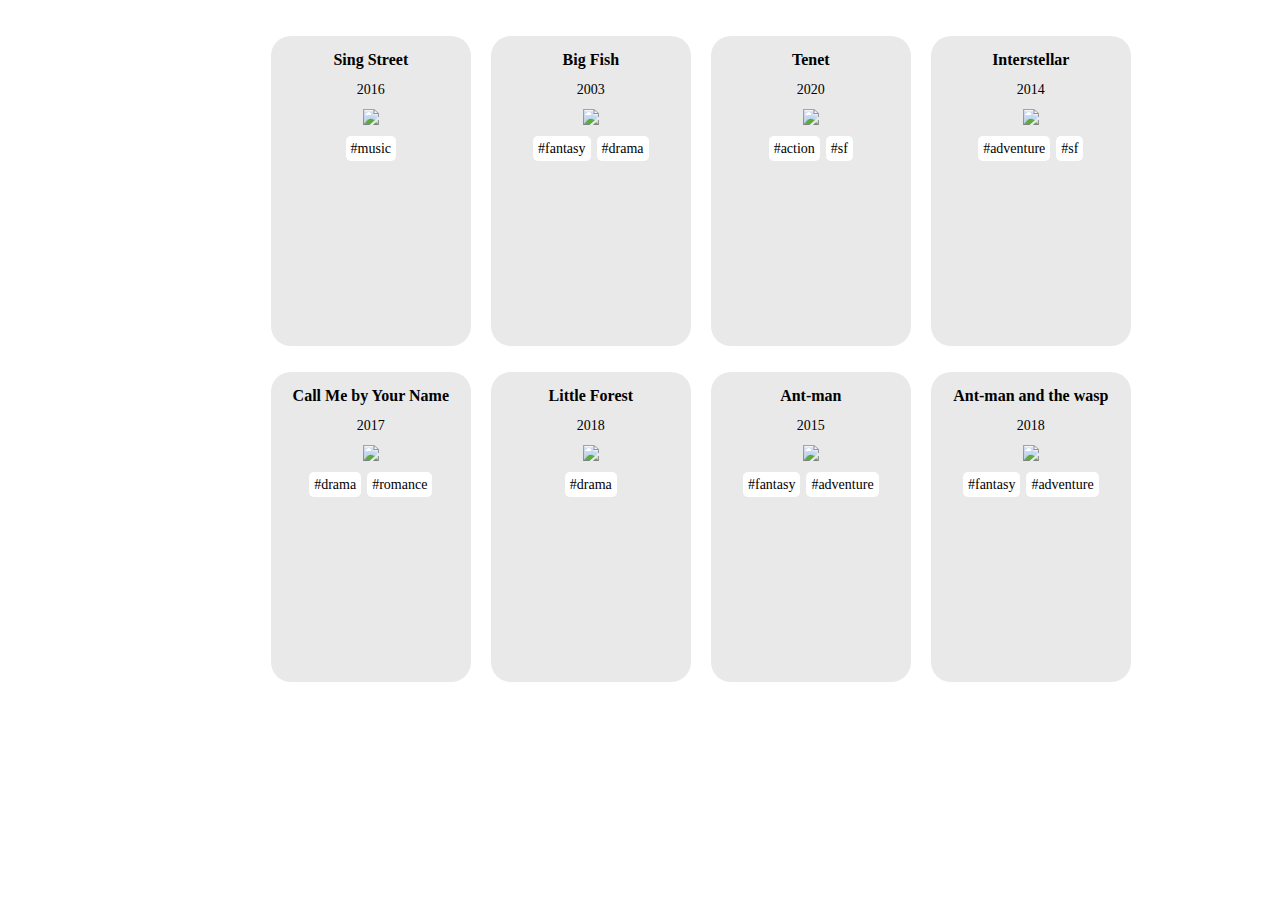
<file: cardComponent2/index.html>
<!DOCTYPE html>
<html lang="en">
  <head>
    <meta charset="UTF-8" />
    <meta http-equiv="X-UA-Compatible" content="IE=edge" />
    <meta name="viewport" content="width=device-width, initial-scale=1.0" />
    <title>Web Components Example2</title>
    <style>
      #card-container {
        width: 60%;
        display: grid;
        grid-template-columns: 1fr 1fr 1fr 1fr;
        margin: 0 auto;
        margin-top: 20px;
      }
    </style>
  </head>
  <body>
    <div id="card-container">
      <movie-card
        name="Sing Street"
        date="2016"
        image="https://m.media-amazon.com/images/M/MV5BMjEzODA3MDcxMl5BMl5BanBnXkFtZTgwODgxNDk3NzE@._V1_.jpg"
        tags="['all', 'music']"
      ></movie-card>
      <movie-card
        name="Big Fish"
        date="2003"
        image="http://image.cine21.com/cine21/poster/2021/0406/12_10_39__606bd12f95ec9.jpg"
        tags=" ['all', 'fantasy', 'drama']"
      ></movie-card>
      <movie-card
        name="Tenet"
        date="2020"
        image="http://img.movist.com/?img=/x00/05/32/55_p1.jpg"
        tags="['all', 'action', 'sf']"
      ></movie-card>
      <movie-card
        name="Interstellar"
        date="2014"
        image="https://m.media-amazon.com/images/M/MV5BZjdkOTU3MDktN2IxOS00OGEyLWFmMjktY2FiMmZkNWIyODZiXkEyXkFqcGdeQXVyMTMxODk2OTU@._V1_.jpg"
        tags="['all', 'adventure', 'sf']"
      ></movie-card>
      <movie-card
        name="Call Me by Your Name"
        date="2017"
        image="https://m.media-amazon.com/images/M/MV5BNDk3NTEwNjc0MV5BMl5BanBnXkFtZTgwNzYxNTMwMzI@._V1_FMjpg_UX1000_.jpg"
        tags="['all', 'drama', 'romance']"
      ></movie-card>
      <movie-card
        name="Little Forest"
        date="2018"
        image="http://img.movist.com/?img=/x00/04/90/83_p1.jpg"
        tags=" ['all', 'drama']"
      ></movie-card>
      <movie-card
        name="Ant-man"
        date="2015"
        image="https://i.ebayimg.com/images/g/pvoAAOSwvk9Zgo1i/s-l1600.jpg"
        tags="['all', 'fantasy', 'adventure']"
      ></movie-card>
      <movie-card
        name="Ant-man and the wasp"
        date="2018"
        image="https://www.scifinow.co.uk/wp-content/uploads/2018/06/antman_and_the_wasp_ver10_xxlg-768x1115.jpg"
        tags=" ['all', 'fantasy','adventure']"
      ></movie-card>
    </div>
    <script src="./Card.js"></script>
  </body>
</html>
</file>
